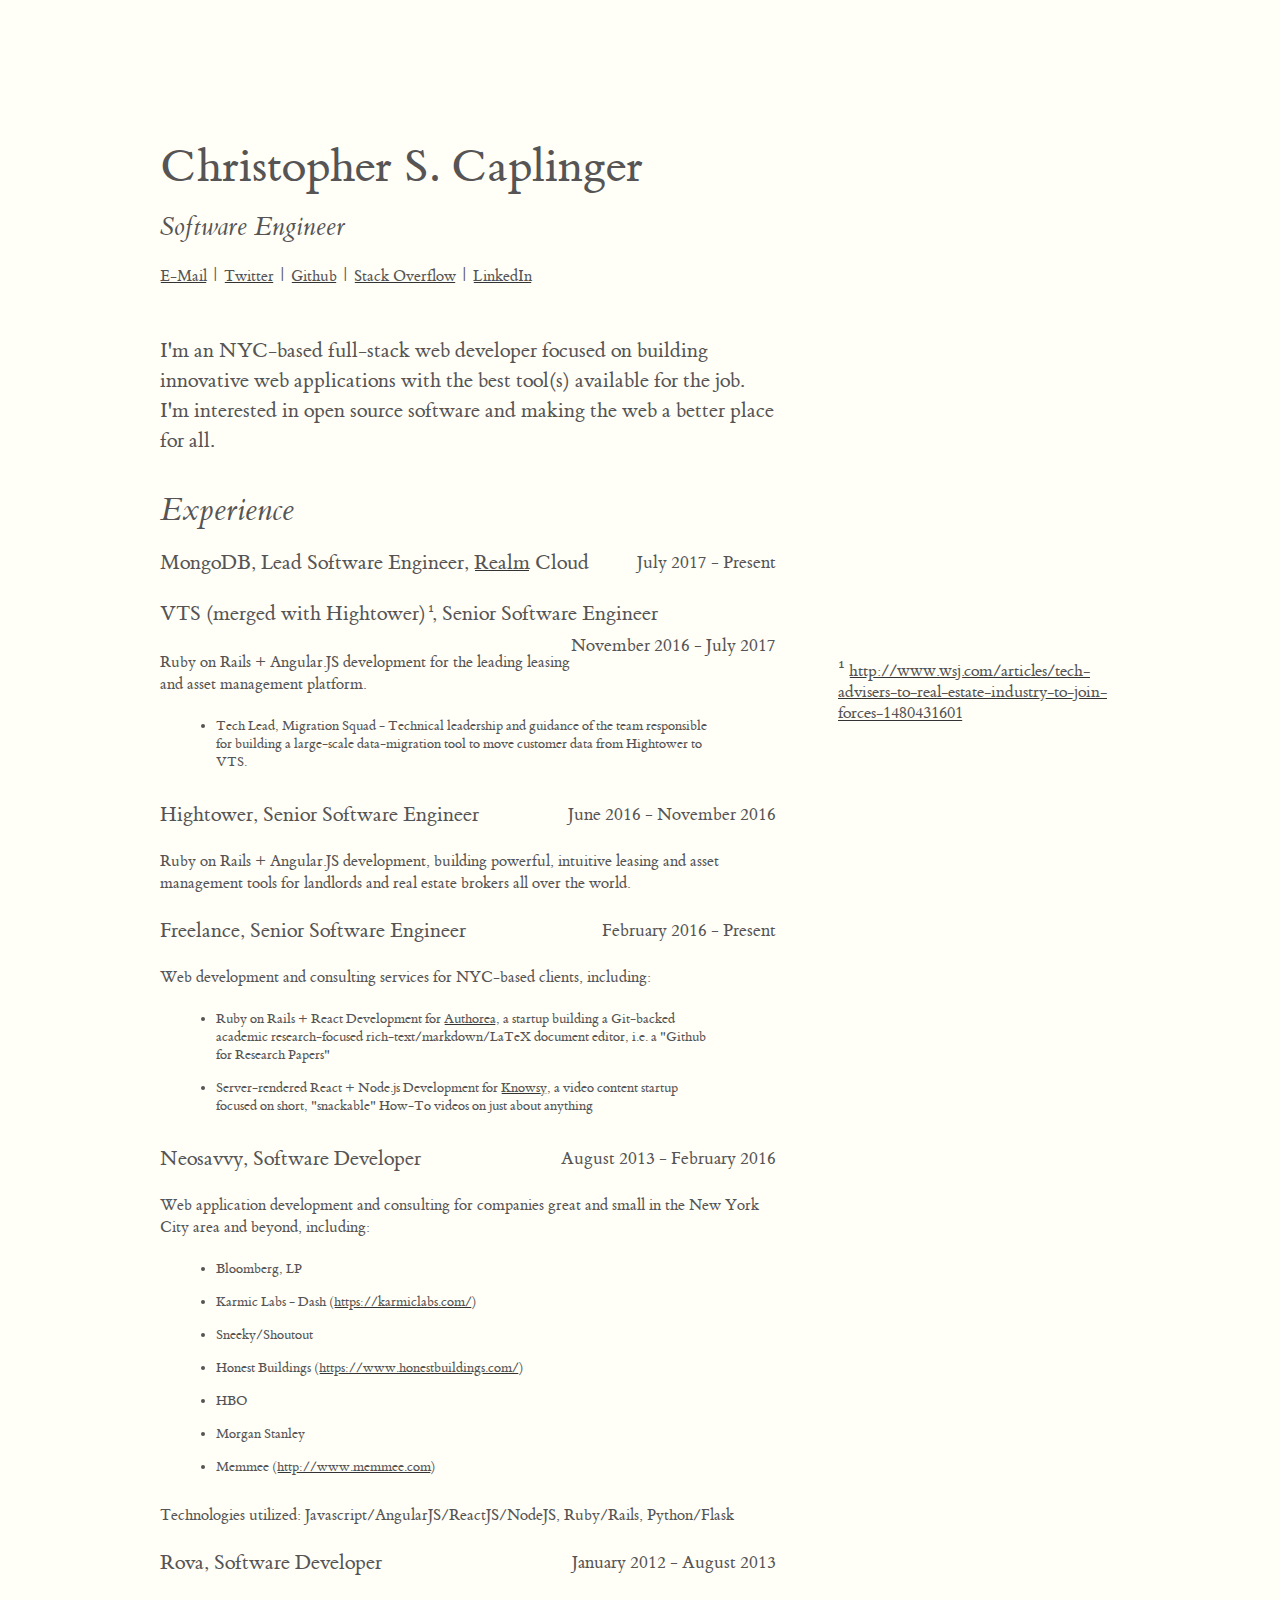
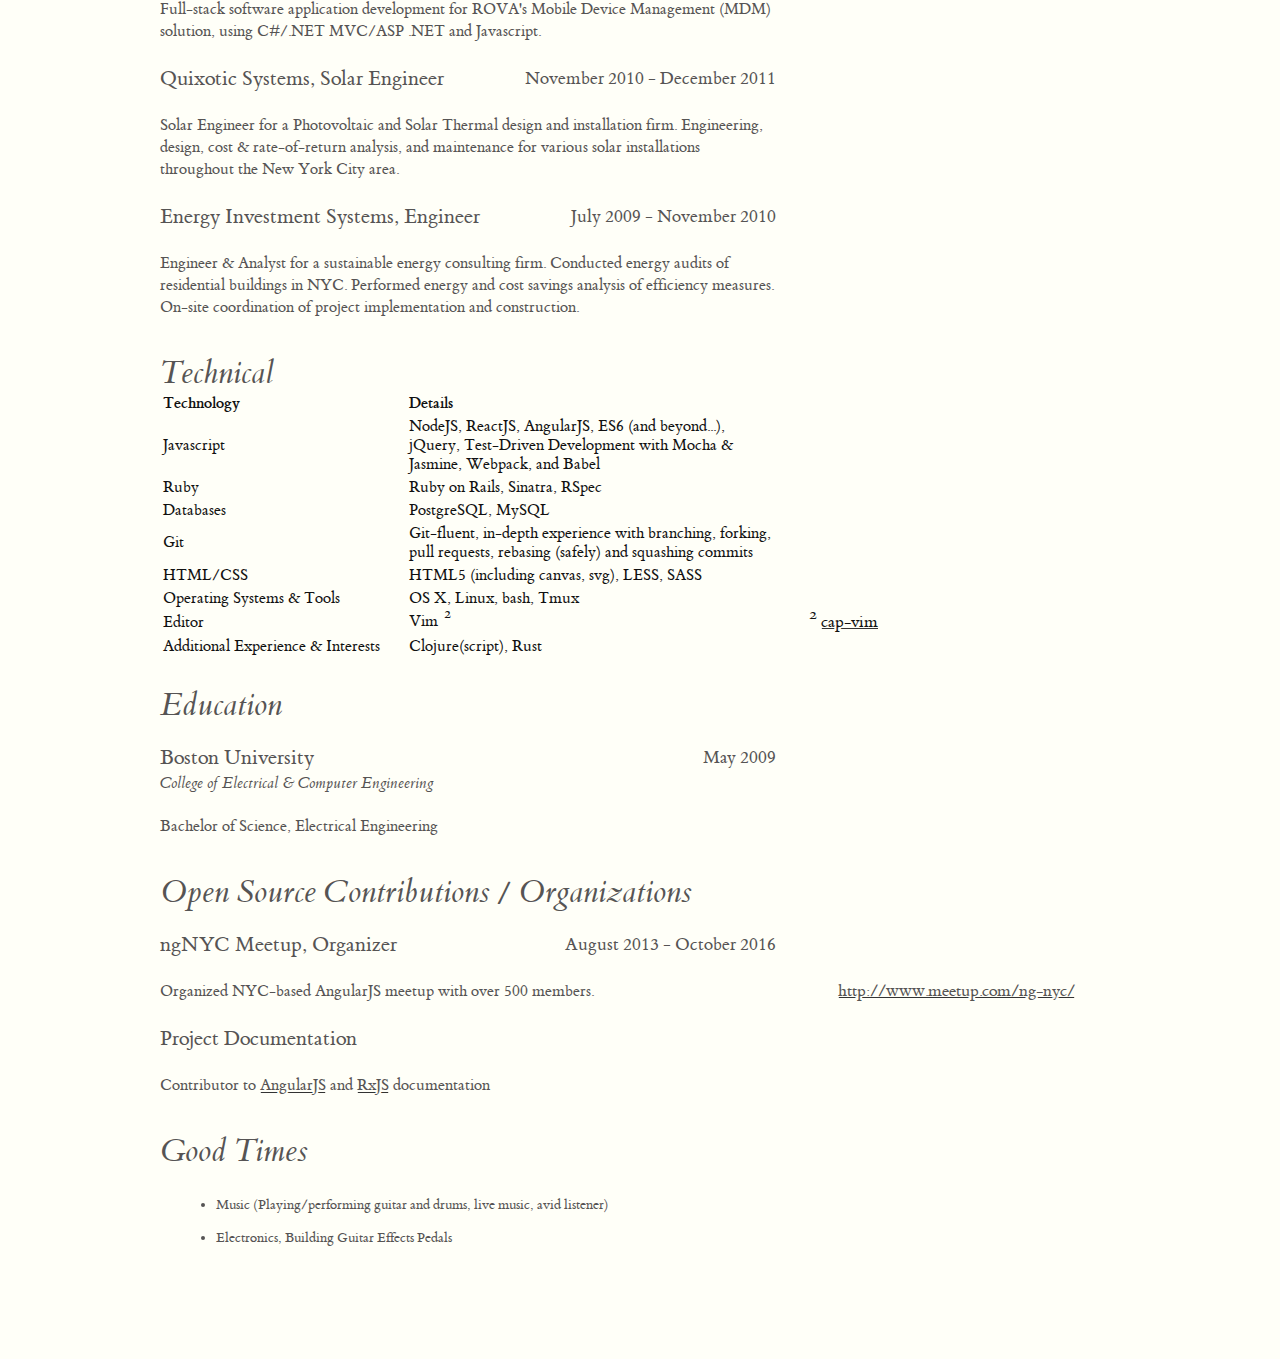
<file: index.html>
<html>
  <head>
    <link rel="stylesheet" href="resume.css">
    <link rel="stylesheet" href="tufte.css">
  </head>
  <body id="resume-body">
    <article id="resume">
      <h1>Christopher S. Caplinger</h1>
      <p class="subtitle">Software Engineer</p>
      <p class="contact no-print">
        <a href="mailto:caplingerc@gmail.com">E-Mail</a> |
        <a href="https://twitter.com/unicode_snowman">Twitter</a> |
        <a href="https://github.com/UnicodeSnowman">Github</a> |
        <a href="http://stackoverflow.com/users/2045061/unicodesnowman">Stack Overflow</a> |
        <a href="https://www.linkedin.com/in/christophercaplinger">LinkedIn</a>
      </p>
      <p class="contact subtitle print-only">
        <span>caplingerc@gmail.com</span><br>
        <span>twitter.com/unicode_snowman</span><br>
        <span>github.com/UnicodeSnowman</span><br>
        <span>stackoverflow.com/users/2045061/unicodesnowman</span><br>
        <span>linkedin.com/in/christophercaplinger</span>
      </p>
      <section>
        <p>
          I'm an NYC-based full-stack web developer focused on building innovative web applications with the best tool(s) available for the job. I'm interested in open source software and making the web a better place for all.
        </p>
      </section>
      <section>
        <h2>Experience</h2>
        <div class="indivisible-unit">
          <p class="job-title">
            MongoDB, Lead Software Engineer, <a href="https://realm.io/">Realm</a> Cloud<span class="align-right">July 2017 - Present</span>
          </p>
        </div>
        <div class="indivisible-unit">
          <p class="job-title">
            <label for="merger" class="margin-toggle sidenote-number">VTS (merged with Hightower)</label>, Senior Software Engineer<span class="align-right">November 2016 - July 2017</span>
            <span class="sidenote"><a href="http://www.wsj.com/articles/tech-advisers-to-real-estate-industry-to-join-forces-1480431601">http://www.wsj.com/articles/tech-advisers-to-real-estate-industry-to-join-forces-1480431601</a></span>
          </p>
          <p>
            <span class="description">Ruby on Rails + Angular.JS development for the leading leasing and asset management platform.</span>
          </p>
          <ul>
            <li>Tech Lead, Migration Squad - Technical leadership and guidance of the team responsible for building a large-scale data-migration tool to move customer data from Hightower to VTS.</li>
          </ul>
        </div>
        <div class="indivisible-unit">
          <p class="job-title">
            Hightower, Senior Software Engineer<span class="align-right">June 2016 - November 2016</span>
          </p>
          <p>
            <span class="description">Ruby on Rails + Angular.JS development, building powerful, intuitive leasing and asset management tools for landlords and real estate brokers all over the world.</span>
          </p>
        </div>
        <div class="indivisible-unit">
          <p class="job-title">
            Freelance, Senior Software Engineer<span class="align-right">February 2016 - Present</span>
          </p>
          <p>
            <span class="description">Web development and consulting services for NYC-based clients, including:</span>
          </p>
          <ul>
            <li>Ruby on Rails + React Development for <a href="https://www.authorea.com">Authorea</a>, a startup building a Git-backed academic research-focused rich-text/markdown/LaTeX document editor, i.e. a "Github for Research Papers"</li>
            <li>Server-rendered React + Node.js Development for <a href="https://knowsy.co">Knowsy</a>, a video content startup focused on short, "snackable" How-To videos on just about anything</li>
          </ul>
        </div>
        <div class="indivisible-unit">
          <p class="job-title">
            Neosavvy, Software Developer <span class="align-right">August 2013 - February 2016</span>
          </p>
          <p>
            <span class="description">Web application development and consulting for companies great and small in the New York City area and beyond, including:</span>
          </p>
          <ul>
            <li>Bloomberg, LP</li>
            <li>Karmic Labs - Dash (<a href="https://karmiclabs.com/">https://karmiclabs.com/</a>)</li>
            <li>Sneeky/Shoutout</li>
            <li>Honest Buildings (<a href="https://www.honestbuildings.com/">https://www.honestbuildings.com/</a>)</li>
            <li>HBO</li>
            <li>Morgan Stanley</li>
            <li>Memmee (<a href="http://www.memmee.com">http://www.memmee.com</a>)</li>
          </ul>
          <p>
            <span class="description">Technologies utilized: Javascript/AngularJS/ReactJS/NodeJS, Ruby/Rails, Python/Flask</span>
          </p>
        </div>
        <div class="indivisible-unit">
          <p class="job-title">
            Rova, Software Developer <span class="align-right">January 2012 - August 2013</span>
          </p>
          <p>
            <span class="description">Full-stack software application development for ROVA's Mobile Device Management (MDM) solution, using C#/.NET MVC/ASP .NET and Javascript. </span>
          </p>
        </div>
        <div class="indivisible-unit">
          <p class="job-title">
            Quixotic Systems, Solar Engineer <span class="align-right">November 2010 - December 2011</span>
          </p>
          <p>
            <span class="description">Solar Engineer for a Photovoltaic and Solar Thermal design and installation firm. Engineering, design, cost &amp; rate-of-return analysis, and maintenance for various solar installations throughout the New York City area.</span> 
          </p>
        </div>
        <div class="indivisible-unit">
          <p class="job-title">
            Energy Investment Systems, Engineer <span class="align-right">July 2009 - November 2010</span>
          </p>
          <p>
            <span class="description">Engineer &amp; Analyst for a sustainable energy consulting firm. Conducted energy audits of residential buildings in NYC. Performed energy and cost savings analysis of efficiency measures. On-site coordination of project implementation and construction.</span> 
          </p>
        </div>
      </section>
      <section class="indivisible-unit">
        <h2>Technical</h2>
        <table class="technical-skills">
          <thead>
            <tr>
              <th>Technology</th>
              <th>Details</th>
            </tr>
          </thead>
          <tr>
            <td class="title">Javascript</td>
            <td>
              NodeJS, ReactJS, AngularJS, ES6 (and beyond...), jQuery, Test-Driven Development with Mocha &amp; Jasmine, Webpack, and Babel
            </td>
          </tr>
          <tr>
            <td class="title">Ruby</td>
            <td>Ruby on Rails, Sinatra, RSpec</td>
          </tr>
          <tr>
            <td class="title">Databases</td>
            <td>PostgreSQL, MySQL</td>
          </tr>
          <tr>
            <td class="title">Git</td>
            <td>Git-fluent, in-depth experience with branching, forking, pull requests, rebasing (safely) and squashing commits</td>
          </tr>
          <tr>
            <td class="title">HTML/CSS</td>
            <td>HTML5 (including canvas, svg), LESS, SASS</td>
          </tr>
          <tr>
            <td class="title">Operating Systems &amp; Tools</td>
            <td>OS X, Linux, bash, Tmux</td>
          </tr>
          <tr>
            <td class="title">Editor</td>
            <td class="no-print">
              Vim
              <label for="capvim" class="margin-toggle sidenote-number"></label>
              <span class="sidenote"><a href="https://github.com/UnicodeSnowman/cap-vim">cap-vim</a></span>
            </td>
            <td class="print-only">
              Vim (https://github.com/UnicodeSnowman/cap-vim)
            </td>
          </tr>
          <tr>
            <td class="title">Additional Experience &amp; Interests</td>
            <td>Clojure(script), Rust</td>
          </tr>
        </table>
      </section>
      <section>
        <h2>Education</h2>
        <p class="job-title">
          Boston University <span class="align-right">May 2009</span><br>
          <span class="description"><i>College of Electrical &amp; Computer Engineering</i></span>
        </p>
        <p>
        </p>
        <p>
          <span class="description">Bachelor of Science, Electrical Engineering</span>
        </p>
      </section>
      <section>
        <h2>Open Source Contributions / Organizations</h2>
        <div class="indivisible-unit">
          <p class="job-title">
            ngNYC Meetup, Organizer <span class="align-right">August 2013 - October 2016</span>
          </p>
          <p>
            <span class="description">Organized NYC-based AngularJS meetup with over 500 members.</span>
            <span class="no-print marginnote">
              <a href="http://www.meetup.com/ng-nyc/">http://www.meetup.com/ng-nyc/</a>
            </span>
          </p>
          <p class="job-title">
            Project Documentation
          </p>
          <p>
            <span class="description">Contributor to <a href="https://github.com/angular">AngularJS</a> and <a href="https://github.com/Reactive-Extensions/RxJS">RxJS</a> documentation</span>
          </p>
        </div>
      </section>
      <section>
        <h2>Good Times</h2>
        <p>
          <ul>
            <li>Music (Playing/performing guitar and drums, live music, avid listener)</li>
            <li>Electronics, Building Guitar Effects Pedals</li>
          </ul>
        </p>
      </section>
    </article>
  </body>
</html>
</file>
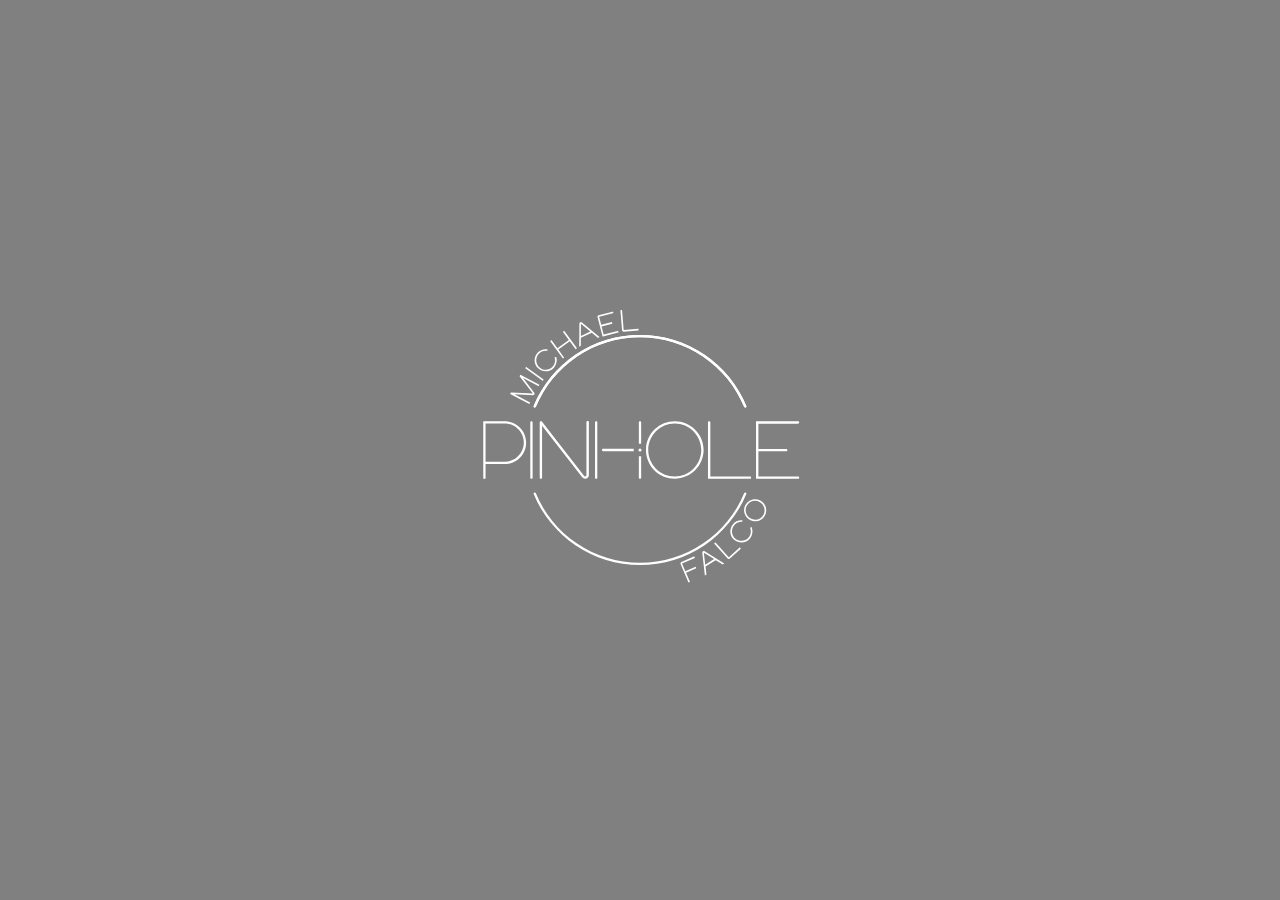
<file: pages/pinhole/index.html>
<html>
  <head>
    <style>
      body {
        margin: 0;
        width: 100%;
        height: 100%;
        display: flex;
        justify-content: center;
        align-items: center;
        background: gray;
        /*
        background: url('titus_road.jpg') no-repeat center center fixed; 
        -webkit-background-size: cover;
        -moz-background-size: cover;
        -o-background-size: cover;
        background-size: cover;
        */
      }

      #svg {
        position:fixed;
        top:0;
        left:0;
        height:100%;
        width:100%;
      }

      #logo {
        width: 25%;
        position: absolute;
        cursor: pointer;
      }
    </style>
  </head>
  <body>
    <svg id="svg"></svg>
    <svg id="logo" xmlns="http://www.w3.org/2000/svg" cx="50%" yx="50%" viewBox="0 0 500 500">
    <style type="text/css">  
    .st0{fill:#FFFFFF;}
    </style>
    <path class="st0" d="M80.4 295.1L80.4 295.1c1 0 1.8-0.8 1.8-1.8v-86.5c0-1-0.8-1.8-1.8-1.8l0 0c-1 0-1.8 0.8-1.8 1.8v86.5C78.5 294.3 79.4 295.1 80.4 295.1z"/><path class="st0" d="M181.5 204.9L181.5 204.9c-1 0-1.8 0.8-1.8 1.8v86.5c0 1 0.8 1.8 1.8 1.8h0c1 0 1.8-0.8 1.8-1.8v-30.1 -56.4C183.3 205.7 182.5 204.9 181.5 204.9z"/><path class="st0" d="M304.3 204.9c-23.9 0-43.5 18.7-44.9 42.2 -0.1 0.9-0.1 1.9-0.1 2.8 0 1 0.1 1.9 0.1 2.8 1.5 23.5 21 42.2 44.9 42.2 24.9 0 45.1-20.2 45.1-45.1S329.2 204.9 304.3 204.9zM304.3 291.4c-22.8 0-41.4-18.6-41.4-41.4s18.6-41.4 41.4-41.4c22.8 0 41.4 18.6 41.4 41.4S327.1 291.4 304.3 291.4z"/><path class="st0" d="M358 204.9L358 204.9c-1 0-1.8 0.8-1.8 1.8v88.3h65.7c1 0 1.8-0.8 1.8-1.8l0 0c0-1-0.8-1.8-1.8-1.8h-62v-84.6C359.9 205.7 359.1 204.9 358 204.9z"/><path class="st0" d="M498.8 206.8L498.8 206.8c0-1-0.8-1.8-1.8-1.8h-65.7v43.2 3.7 43.2h65.7c1 0 1.8-0.8 1.8-1.8l0 0c0-1-0.8-1.8-1.8-1.8h-62v-39.5h43.5c1 0 1.8-0.8 1.8-1.8l0 0c0-1-0.8-1.8-1.8-1.8h-43.5v-39.5h62C497.9 208.6 498.8 207.8 498.8 206.8z"/><circle class="st0" cx="250" cy="250" r="2.4"/><path class="st0" d="M248.2 259.7v33.6c0 1 0.8 1.8 1.8 1.8 1 0 1.8-0.8 1.8-1.8v-33.6c-0.6 0.1-1.2 0.2-1.8 0.2C249.4 259.8 248.8 259.8 248.2 259.7z"/><path class="st0" d="M251.8 240.3v-33.6c0-1-0.8-1.8-1.8-1.8 -1 0-1.8 0.8-1.8 1.8v33.6c0.6-0.1 1.2-0.2 1.8-0.2C250.6 240.2 251.2 240.2 251.8 240.3z"/><path class="st0" d="M240.3 248.2h-47.9c-1 0-1.8 0.8-1.8 1.8s0.8 1.8 1.8 1.8l47.9 0c-0.1-0.6-0.2-1.2-0.2-1.8C240.2 249.4 240.2 248.8 240.3 248.2z"/><path class="st0" d="M8.7 293.2c0 1-0.8 1.8-1.8 1.8"/><path class="st0" d="M6.9 295.1c-1 0-1.8-0.8-1.8-1.8"/><path class="st0" d="M40.5 204.9C40.5 204.9 40.5 204.9 40.5 204.9l-35.4 0c0 0 0 84.8 0 88.3 0 1 0.8 1.8 1.8 1.8 1 0 1.8-0.8 1.8-1.8 0-3.1 0-21.2 0-21.2h29.4c18.9 0 34.4-15.4 34-34.3C71.8 220.2 57.8 205.9 40.5 204.9zM38.1 268.3H8.7v-59.7h29.9c16.6 0 30.1 13.6 29.9 30.3C68.2 255.3 54.5 268.3 38.1 268.3z"/><path class="st0" d="M95.2 295.1c-1 0-1.9-0.8-1.9-1.9v-86.5c0-0.8 0.5-1.5 1.3-1.8 0.7-0.3 1.6 0 2.1 0.6l65.8 84.9c0.9 1.1 2 0.8 2.4 0.7 0.3-0.1 1.4-0.6 1.4-2v-82.5c0-1 0.8-1.9 1.9-1.9s1.9 0.8 1.9 1.9v82.5c0 2.5-1.5 4.7-3.9 5.5 -2.4 0.8-5 0.1-6.5-1.9L97 212.2v81.1C97 294.3 96.2 295.1 95.2 295.1z"/><path class="st0" d="M250 429.8c-36.2 0-71.2-10.7-101-31 -29.1-19.8-51.7-47.5-65.1-79.9 -0.4-0.9 0.1-2 1-2.4 0.9-0.4 2 0.1 2.4 1 13.2 31.8 35.2 58.8 63.8 78.3 29.2 19.9 63.4 30.4 98.9 30.4s69.7-10.5 98.9-30.4c28.5-19.4 50.6-46.5 63.8-78.3 0.4-0.9 1.5-1.4 2.4-1 0.9 0.4 1.4 1.5 1 2.4 -13.5 32.4-36 60.1-65.1 79.9C321.2 419.1 286.2 429.8 250 429.8z"/><path class="st0" d="M414.4 183.7c-0.7 0-1.4-0.4-1.7-1.1 -13.2-31.8-35.2-58.8-63.8-78.3 -29.2-19.9-63.4-30.4-98.9-30.4 -35.5 0-69.7 10.5-98.9 30.4 -28.5 19.4-50.6 46.5-63.8 78.3 -0.4 0.9-1.5 1.4-2.4 1 -0.9-0.4-1.4-1.5-1-2.4 13.5-32.4 36-60.1 65.1-79.9 29.8-20.3 64.8-31 101-31s71.2 10.7 101 31c29.1 19.8 51.7 47.5 65.1 79.9 0.4 0.9-0.1 2-1 2.4C414.9 183.7 414.7 183.7 414.4 183.7z"/><path class="st0" d="M414.4 183.7c-0.7 0-1.4-0.4-1.7-1.1 -13.2-31.8-35.2-58.8-63.8-78.3 -29.2-19.9-63.4-30.4-98.9-30.4 -35.5 0-69.7 10.5-98.9 30.4 -28.5 19.4-50.6 46.5-63.8 78.3 -0.4 0.9-1.5 1.4-2.4 1 -0.9-0.4-1.4-1.5-1-2.4 13.5-32.4 36-60.1 65.1-79.9 29.8-20.3 64.8-31 101-31s71.2 10.7 101 31c29.1 19.8 51.7 47.5 65.1 79.9 0.4 0.9-0.1 2-1 2.4C414.9 183.7 414.7 183.7 414.4 183.7z"/><path class="st0" d="M336.8 432.5l-16 6.9 -5.2-12.1L335 419l0.8-0.3 -0.3-0.8 -0.3-0.8 -0.3-0.8 -0.8 0.3 -19.4 8.3c-0.6 0.3-1.1 0.8-1.3 1.4 -0.2 0.6-0.2 1.3 0 1.9l12 28 0.3 0.8 0.8-0.3 0.8-0.3 0.8-0.3 -0.3-0.8 -5.8-13.5 16-6.9L336.8 432.5z"/><path class="st0" d="M351.1 408.1c-0.4-0.3-0.9-0.4-1.4-0.4h0c-0.5 0-0.9 0.1-1.3 0.4 -0.8 0.5-1.3 1.4-1.1 2.4l3.9 34.2 0.2 1.4 1.2-0.7 0.8-0.5 0.5-0.3 -0.1-0.5 -1.4-12.1 15.9-9.9 10.3 6.5 0.5 0.3 0.5-0.3 0.8-0.5 1.2-0.7 -1.2-0.7L351.1 408.1zM365.8 420.5l-13.9 8.7 -2.1-18.8L365.8 420.5z"/><path class="st0" d="M406.6 402.7l-0.6-0.6c0 0 0 0-0.1 0l-0.6 0.6 -16.5 14.9c0 0 0 0-0.1 0l-20.3-22.5 -0.6-0.6c0 0 0 0-0.1 0l-0.6 0.6 -0.6 0.5 -0.6 0.6c0 0 0 0 0 0.1l0.6 0.6 20.4 22.6c0.5 0.5 1.2 0.8 1.9 0.8 0.6 0 1.2-0.2 1.7-0.6l16.6-15 0.6-0.6c0 0 0 0 0-0.1l-0.6-0.6L406.6 402.7z"/><path class="st0" d="M424.5 370.5C424.5 370.4 424.5 370.4 424.5 370.5l-0.8 0.2 -0.8 0.3 -0.8 0.3c0 0 0 0 0 0.1l0.2 0.5c1.6 4.5 1.1 9.6-1.6 13.5 -2.8 4-7.3 6.4-12.2 6.4 -3.4 0-6.7-1.2-9.3-3.3 -6.3-5.1-7.3-14.4-2.2-20.7 2.8-3.5 7-5.5 11.5-5.5 0.2 0 0.4 0 0.6 0l0.8 0c0 0 0 0 0 0l0-0.8 0-0.8 0.1-0.8c0 0 0 0 0 0l-0.8 0c-0.2 0-0.5 0-0.7 0 -5.3 0-10.2 2.3-13.5 6.4 -6 7.4-4.9 18.3 2.6 24.3 3.1 2.5 6.9 3.9 10.9 3.9 5.2 0 10.1-2.3 13.4-6.4 3.8-4.7 4.9-11.1 2.9-16.7L424.5 370.5z"/><path class="st0" d="M446.5 339c-1.4-4.4-4.4-8-8.5-10.2 -2.5-1.3-5.2-2-8-2v0.4c0 0 0 0 0 0l0-0.4h0c-6.5 0-12.4 3.6-15.4 9.3 -2.1 4.1-2.6 8.8-1.2 13.2 1.4 4.4 4.4 8 8.5 10.2 2.5 1.3 5.2 2 8 2 6.5 0 12.4-3.6 15.3-9.3C447.4 348.1 447.9 343.4 446.5 339zM443 351c-2.5 4.9-7.6 7.9-13.1 7.9 -2.4 0-4.7-0.6-6.8-1.7 -3.5-1.8-6.1-4.9-7.3-8.7 -1.2-3.8-0.8-7.7 1-11.2 2.6-4.9 7.6-7.9 13.1-7.9 2.4 0 4.7 0.6 6.8 1.7 3.5 1.8 6 4.9 7.2 8.7C445.2 343.5 444.9 347.5 443 351z"/><path class="st0" d="M63.8 132.8l-0.8-0.4 -0.4 0.8 -0.5 1 -0.3 0.5 0.3 0.4 20.5 26.8 -33.7-1.7 -0.6 0 -0.3 0.5 -0.5 1 -0.4 0.8 0.8 0.4 28.4 14.9 0.8 0.4 0.4-0.8 0.4-0.7 0.4-0.8 -0.8-0.4L53.9 163l28.8 1.5c0 0 0.1 0 0.1 0 0.9 0 1.8-0.6 2.2-1.3 0.4-0.8 0.3-1.9-0.2-2.7l-17.5-22.9L90.9 150l0.8 0.4 0.4-0.8 0.4-0.7 0.4-0.8 -0.8-0.4L63.8 132.8z"/><polygon class="st0" points="72.8 120.6 72.1 120.1 71.6 120.8 71.1 121.5 70.6 122.2 71.3 122.7 97.3 141.5 98 142 98.5 141.3 99 140.6 99.5 139.9 98.8 139.4 "/><path class="st0" d="M119 104.6l-0.8 0.2 -0.8 0.2 -0.8 0.2 0.2 0.8c1.4 4.9 0.1 10.3-3.4 14 -2.8 2.9-6.7 4.6-10.7 4.6 -3.8 0-7.3-1.4-10.1-4 -5.9-5.6-6.2-14.9-0.7-20.9 2.8-3 6.7-4.7 10.8-4.7 0.5 0 1.1 0 1.6 0.1l0.8 0.1 0.1-0.8 0.1-0.8 0.1-0.9 -0.9-0.1c-0.6-0.1-1.3-0.1-1.9-0.1 -4.9 0-9.3 1.9-12.6 5.4 -6.5 6.9-6.2 17.9 0.8 24.5 3.2 3 7.4 4.7 11.8 4.7 4.8 0 9.4-2 12.6-5.4 4.1-4.4 5.7-10.7 4.1-16.5L119 104.6z"/><polygon class="st0" points="132.1 64.5 131.6 63.8 130.9 64.3 130.2 64.8 129.5 65.3 130 66 138.8 78 120.9 91 112.2 79 111.7 78.3 111 78.8 110.3 79.3 109.6 79.8 110.1 80.5 129 106.4 129.5 107.1 130.2 106.6 130.8 106.1 131.5 105.6 131 104.9 122.4 93 140.3 80 148.9 91.9 149.4 92.6 150.1 92.1 150.8 91.6 151.5 91.1 151 90.4 "/><path class="st0" d="M159.3 50.8c-0.5-0.4-1-0.6-1.6-0.6 -0.4 0-0.7 0.1-1 0.2 -0.9 0.4-1.4 1.3-1.4 2.3L155 87.2l0 1.4 1.2-0.6 0.8-0.4 0.5-0.2 0-0.5 0.1-12.1 17-8 9.4 7.7 0.4 0.3 0.5-0.2 0.8-0.4 1.2-0.6 -1.1-0.9L159.3 50.8zM172.4 64.9l-14.8 6.9 0.1-19L172.4 64.9z"/><path class="st0" d="M216 64.5l-0.2-0.8 -0.8 0.2 -21.8 5.6 -3.2-12.6 16.8-4.3 -0.6-2.5 -16.8 4.3 -3.3-12.7 21.5-5.5 0.8-0.2 -0.2-0.8 -0.2-0.8 -0.2-0.8 -0.8 0.2 -21.6 5.6c-0.7 0.2-1.2 0.6-1.5 1.2 -0.3 0.6-0.4 1.2-0.2 1.9l7.6 29.5 0.2 0.8 0.8-0.2 23.5-6 0.8-0.2 -0.2-0.8L216 64.5z"/><path class="st0" d="M247.7 61.4l-0.1-0.9 -0.9 0.1 -22.2 1.9L222 32.2l-0.1-0.9 -0.9 0.1 -0.8 0.1 -0.9 0.1 0.1 0.9 2.6 30.3c0.1 1.3 1.2 2.3 2.5 2.3 0.1 0 0.1 0 0.2 0l22.2-1.9 0.9-0.1 -0.1-0.9L247.7 61.4z"/>
    </svg>

    <script src="snap.svg-min.js"></script>
    <script src="animation.js"></script>
  </body>
</html>
</file>
<file: resume.css>
body article {
  color: #565454;
}

section ul {
  font-size: 14px;
  line-height: 18px;
}

span.description {
  font-size: 16px;
  line-height: 22px;
}

.contact {
  font-size: 16px;
}

table.technical-skills {
  font-size: 16px;
}

th {
  text-align: left;
}

td.title {
  width: 40%;
}

#resume h2 {
  margin-top: 1rem;
}

#resume p {
  margin-bottom: 8px;
}

#resume section {
  padding-bottom: 0px;
}

.align-right {
  font-style: inherit;
  font-size: 85%;
  float: right;
}

#resume h3 {
  font-style: inherit;
}

.contact.print-only {
  display: none;
}

td.print-only {
  display: none;
}

@media print {
  .print-only {
    display: inherit;
  }

  .no-print {
    display: none;
  }

  #resume-body {
    width: 90%;
    padding-left: 5%;
  }

  #resume-body {
    padding-left: 0;
  }

  #resume {
    padding-top: 0px;
    font-size: 85%;
  }

  #resume h1 {
    margin-top: 0px;
  }

  #resume h2 {
    margin-top: 0px;
    font-size: 24px;
  }

  #resume h3 {
    margin-top: 0px;
  }

  #resume p {
    width: 100%;
    font-size: 16px;
    margin-top: 0px;
  }

  #resume .job-title {
    font-size: 1.2rem;
  }

  #resume .indivisible-unit {
    page-break-inside: avoid;
    margin-top: 1rem;
  }

  #resume ul {
    width: 100%;
  }

  table.technical-skills {
    font-size: 16px;
    width: 100%;
  }

}
</file>
<file: tufte.css>
/* Import ET Book styles
   adapted from https://github.com/edwardtufte/et-book/blob/gh-pages/et-book.css */

@charset "UTF-8";

@font-face {
  font-family: "et-book";
  src: url("et-book/et-book-roman-line-figures/et-book-roman-line-figures.eot");
  src: url("et-book/et-book-roman-line-figures/et-book-roman-line-figures.eot?#iefix") format("embedded-opentype"), url("et-book/et-book-roman-line-figures/et-book-roman-line-figures.woff") format("woff"), url("et-book/et-book-roman-line-figures/et-book-roman-line-figures.ttf") format("truetype"), url("et-book/et-book-roman-line-figures/et-book-roman-line-figures.svg#etbookromanosf") format("svg");
  font-weight: normal;
  font-style: normal
}

@font-face {
  font-family: "et-book";
  src: url("et-book/et-book-display-italic-old-style-figures/et-book-display-italic-old-style-figures.eot");
  src: url("et-book/et-book-display-italic-old-style-figures/et-book-display-italic-old-style-figures.eot?#iefix") format("embedded-opentype"), url("et-book/et-book-display-italic-old-style-figures/et-book-display-italic-old-style-figures.woff") format("woff"), url("et-book/et-book-display-italic-old-style-figures/et-book-display-italic-old-style-figures.ttf") format("truetype"), url("et-book/et-book-display-italic-old-style-figures/et-book-display-italic-old-style-figures.svg#etbookromanosf") format("svg");
  font-weight: normal;
  font-style: italic
}

@font-face {
  font-family: "et-book";
  src: url("et-book/et-book-bold-line-figures/et-book-bold-line-figures.eot");
  src: url("et-book/et-book-bold-line-figures/et-book-bold-line-figures.eot?#iefix") format("embedded-opentype"), url("et-book/et-book-bold-line-figures/et-book-bold-line-figures.woff") format("woff"), url("et-book/et-book-bold-line-figures/et-book-bold-line-figures.ttf") format("truetype"), url("et-book/et-book-bold-line-figures/et-book-bold-line-figures.svg#etbookromanosf") format("svg");
  font-weight: bold;
  font-style: normal
}

@font-face {
  font-family: "et-book-roman-old-style";
  src: url("et-book/et-book-roman-old-style-figures/et-book-roman-old-style-figures.eot");
  src: url("et-book/et-book-roman-old-style-figures/et-book-roman-old-style-figures.eot?#iefix") format("embedded-opentype"), url("et-book/et-book-roman-old-style-figures/et-book-roman-old-style-figures.woff") format("woff"), url("et-book/et-book-roman-old-style-figures/et-book-roman-old-style-figures.ttf") format("truetype"), url("et-book/et-book-roman-old-style-figures/et-book-roman-old-style-figures.svg#etbookromanosf") format("svg");
  font-weight: normal;
  font-style: normal;
}

/* Tufte CSS styles */
html { font-size: 15px; }

body { width: 87.5%;
       margin-left: auto;
       margin-right: auto;
       padding-left: 12.5%;
       font-family: et-book, Palatino, "Palatino Linotype", "Palatino LT STD", "Book Antiqua", Georgia, serif;
       background-color: #fffff8;
       color: #111;
       max-width: 1400px;
       counter-reset: sidenote-counter; }

h1 { font-weight: 400;
     margin-top: 4rem;
     margin-bottom: 1.5rem;
     font-size: 3.2rem;
     line-height: 1; }

h2 { font-style: italic;
     font-weight: 400;
     margin-top: 2.1rem;
     margin-bottom: 0;
     font-size: 2.2rem;
     line-height: 1; }

h3 { font-style: italic;
     font-weight: 400;
     font-size: 1.7rem;
     margin-top: 2rem;
     margin-bottom: 0;
     line-height: 1; }

p.subtitle { font-style: italic;
             margin-top: 1rem;
             margin-bottom: 1rem;
             font-size: 1.8rem;
             display: block;
             line-height: 1; }

.numeral { font-family: et-book-roman-old-style; }

.danger { color: red; }

article { position: relative;
          padding: 5rem 0rem; }

section { padding-top: 1rem;
          padding-bottom: 1rem; }

p, ol, ul { font-size: 1.4rem; }

p { line-height: 2rem;
    margin-top: 1.4rem;
    margin-bottom: 1.4rem;
    padding-right: 0;
    vertical-align: baseline; }

/* Chapter Epigraphs */
div.epigraph { margin: 5em 0; }

div.epigraph > blockquote { margin-top: 3em;
                            margin-bottom: 3em; }

div.epigraph > blockquote, div.epigraph > blockquote > p { font-style: italic; }

div.epigraph > blockquote > footer { font-style: normal; }

div.epigraph > blockquote > footer > cite { font-style: italic; }

/* end chapter epigraphs styles */

blockquote { font-size: 1.4rem; }

blockquote p { width: 50%; }

blockquote footer { width: 50%;
                    font-size: 1.1rem;
                    text-align: right; }

ol, ul { width: 45%;
         -webkit-padding-start: 5%;
         -webkit-padding-end: 5%; }

li { padding: 0.5rem 0; }

figure { padding: 0;
         border: 0;
         font-size: 100%;
         font: inherit;
         vertical-align: baseline;
         max-width: 55%;
         -webkit-margin-start: 0;
         -webkit-margin-end: 0;
         margin: 0 0 3em 0; }

figcaption { float: right;
             clear: right;
             margin-right: -48%;
             margin-top: 0;
             margin-bottom: 0;
             font-size: 1.1rem;
             line-height: 1.6;
             vertical-align: baseline;
             position: relative;
             max-width: 40%; }

figure.fullwidth figcaption { margin-right: 24%; }

/* Links: replicate underline that clears descenders */
a:link, a:visited { color: inherit; }

a:link { text-decoration: none;
         background: -webkit-linear-gradient(#fffff8, #fffff8), -webkit-linear-gradient(#fffff8, #fffff8), -webkit-linear-gradient(#333, #333);
         background: linear-gradient(#fffff8, #fffff8), linear-gradient(#fffff8, #fffff8), linear-gradient(#333, #333);
         -webkit-background-size: 0.05em 1px, 0.05em 1px, 1px 1px;
         -moz-background-size: 0.05em 1px, 0.05em 1px, 1px 1px;
         background-size: 0.05em 1px, 0.05em 1px, 1px 1px;
         background-repeat: no-repeat, no-repeat, repeat-x;
         text-shadow: 0.03em 0 #fffff8, -0.03em 0 #fffff8, 0 0.03em #fffff8, 0 -0.03em #fffff8, 0.06em 0 #fffff8, -0.06em 0 #fffff8, 0.09em 0 #fffff8, -0.09em 0 #fffff8, 0.12em 0 #fffff8, -0.12em 0 #fffff8, 0.15em 0 #fffff8, -0.15em 0 #fffff8;
         background-position: 0% 93%, 100% 93%, 0% 93%; }

@media screen and (-webkit-min-device-pixel-ratio: 0) { a:link { background-position-y: 87%, 87%, 87%; } }

a:link::selection { text-shadow: 0.03em 0 #b4d5fe, -0.03em 0 #b4d5fe, 0 0.03em #b4d5fe, 0 -0.03em #b4d5fe, 0.06em 0 #b4d5fe, -0.06em 0 #b4d5fe, 0.09em 0 #b4d5fe, -0.09em 0 #b4d5fe, 0.12em 0 #b4d5fe, -0.12em 0 #b4d5fe, 0.15em 0 #b4d5fe, -0.15em 0 #b4d5fe;
                    background: #b4d5fe; }

a:link::-moz-selection { text-shadow: 0.03em 0 #b4d5fe, -0.03em 0 #b4d5fe, 0 0.03em #b4d5fe, 0 -0.03em #b4d5fe, 0.06em 0 #b4d5fe, -0.06em 0 #b4d5fe, 0.09em 0 #b4d5fe, -0.09em 0 #b4d5fe, 0.12em 0 #b4d5fe, -0.12em 0 #b4d5fe, 0.15em 0 #b4d5fe, -0.15em 0 #b4d5fe;
                         background: #b4d5fe; }

/* Sidenotes, margin notes, figures, captions */
img { max-width: 100%; }

.sidenote, .marginnote { float: right;
                         clear: right;
                         margin-right: -60%;
                         width: 50%;
                         margin-top: 0;
                         margin-bottom: 0;
                         font-size: 1.1rem;
                         line-height: 1.3;
                         vertical-align: baseline;
                         position: relative; }

.table-caption { float:right;
                 clear:right;
                 margin-right: -60%;
                 width: 50%;
                 margin-top: 0;
                 margin-bottom: 0;
                 font-size: 1.0rem;
                 line-height: 1.6; }

.sidenote-number { counter-increment: sidenote-counter; }

.sidenote-number:after, .sidenote:before { content: counter(sidenote-counter) " ";
                                           font-family: et-book-roman-old-style;
                                           position: relative;
                                           vertical-align: baseline; }

.sidenote-number:after { content: counter(sidenote-counter);
                         font-size: 1rem;
                         top: -0.5rem;
                         left: 0.1rem; }

.sidenote:before { content: counter(sidenote-counter) " ";
                   top: -0.5rem; }

p, footer, table, div.table-wrapper-small, div.supertable-wrapper > p, div.booktabs-wrapper { width: 55%; }

div.fullwidth, table.fullwidth { width: 100%; }

div.table-wrapper { overflow-x: scroll;
                    font-family: "Trebuchet MS", "Gill Sans", "Gill Sans MT", sans-serif; }

@media screen and (max-width: 760px) { p, footer { width: 90%; }
                                       pre.code { width: 87.5%; }
                                       ul { width: 85%; }
                                       figure { max-width: 90%; }
                                       figcaption, figure.fullwidth figcaption { margin-right: 0%;
                                                                                 max-width: none; }
                                       blockquote p, blockquote footer { width: 90%; }}

.sans { font-family: "Gill Sans", "Gill Sans MT", Calibri, sans-serif;
        letter-spacing: .03em; }

.code { font-family: Consolas, "Liberation Mono", Menlo, Courier, monospace;
        font-size: 1.125rem;
        line-height: 1.6; }

h1 .code, h2 .code, h3 .code { font-size: 0.80em; }

.marginnote .code, .sidenote .code { font-size: 1rem; }

pre.code { width: 52.5%;
           padding-left: 2.5%;
           overflow-x: scroll; }

.fullwidth { max-width: 90%;
             clear:both; }

span.newthought { font-variant: small-caps;
                  font-size: 1.2em; }

input.margin-toggle { display: none; }

label.sidenote-number { display: inline; }

label.margin-toggle:not(.sidenote-number) { display: none; }

@media (max-width: 760px) { label.margin-toggle:not(.sidenote-number) { display: inline; }
                            .sidenote, .marginnote { display: none; }
                            .margin-toggle:checked + .sidenote,
                            .margin-toggle:checked + .marginnote { display: block;
                                                                   float: left;
                                                                   left: 1rem;
                                                                   clear: both;
                                                                   width: 95%;
                                                                   margin: 1rem 2.5%;
                                                                   vertical-align: baseline;
                                                                   position: relative; }
                            label { cursor: pointer; }
                            pre.code { width: 90%;
                                       padding: 0; }
                            .table-caption { display: block;
                                             float: right;
                                             clear: both;
                                             width: 98%;
                                             margin-top: 1rem;
                                             margin-bottom: 0.5rem;
                                             margin-left: 1%;
                                             margin-right: 1%;
                                             vertical-align: baseline;
                                             position: relative; }
                            div.table-wrapper, table, table.booktabs { width: 85%; }
                            div.table-wrapper { border-right: 1px solid #efefef; }
                            img { width: 100%; } }
</file>
